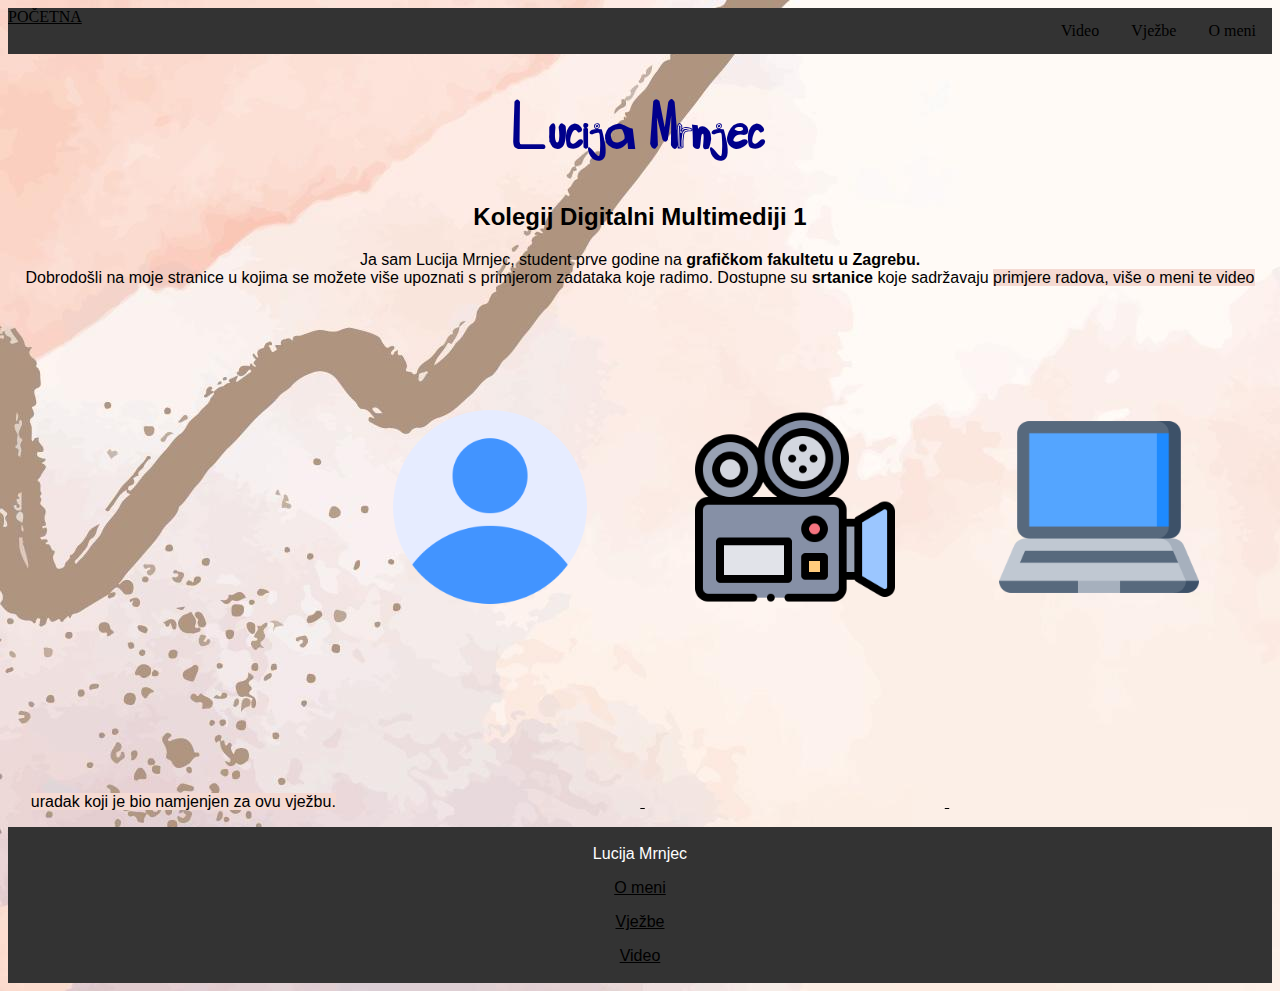
<file: index.html>
<!DOCTYPE html>
<html>
<head>
<meta charset="utf-8">
<meta charset="utf-8">
<title>Lucija Mrnjec-moj html dokument</title>
<link rel="stylesheet" href="style.css"/>
	 <style>
	 h1 {
	     font-size: 60px;
		 color: DarkBlue;
		 font-family: LucijaMrnjec;
	    }
	</style>
</head>
<body>
	<nav>
		<ul>
		  <a href="index.html">POČETNA</a>
			<li><a href="o meni.html">O meni</a></li>
			<li><a href="vjezbe.html">Vježbe</a></li>
			<li><a href="video.html">Video</a></li>
		</ul>
	</nav>
	<h1>Lucija Mrnjec</h1>
	<h2>Kolegij Digitalni Multimediji 1</h2>
	<p> Ja sam Lucija Mrnjec, student prve godine na <b>grafičkom fakultetu u Zagrebu.</b><br> Dobrodošli na moje stranice u kojima se možete više upoznati s primjerom
	zadataka koje radimo. Dostupne su <b>srtanice</b> koje sadržavaju <mark>primjere radova, više o meni te video uradak koji je bio namjenjen za ovu vježbu.</mark>
	<a href="o meni.html">
	<img src="slike1/user.png"/>
	</a>
	<a href="video.html">
	<img src="slike1/camera.png"/>
	<a href="vjezbe.html">
	<img src="slike1/laptop.png"/>
	</a>
<footer>
  <p>Lucija Mrnjec</p>
  <p><a href="o meni.html">O meni</a></p>
  <p><a href="vjezbe.html">Vježbe</a></p>
  <p><a href="video.html">Video</a></p>
  
</footer>
	
	
</body>
</html>
</file>
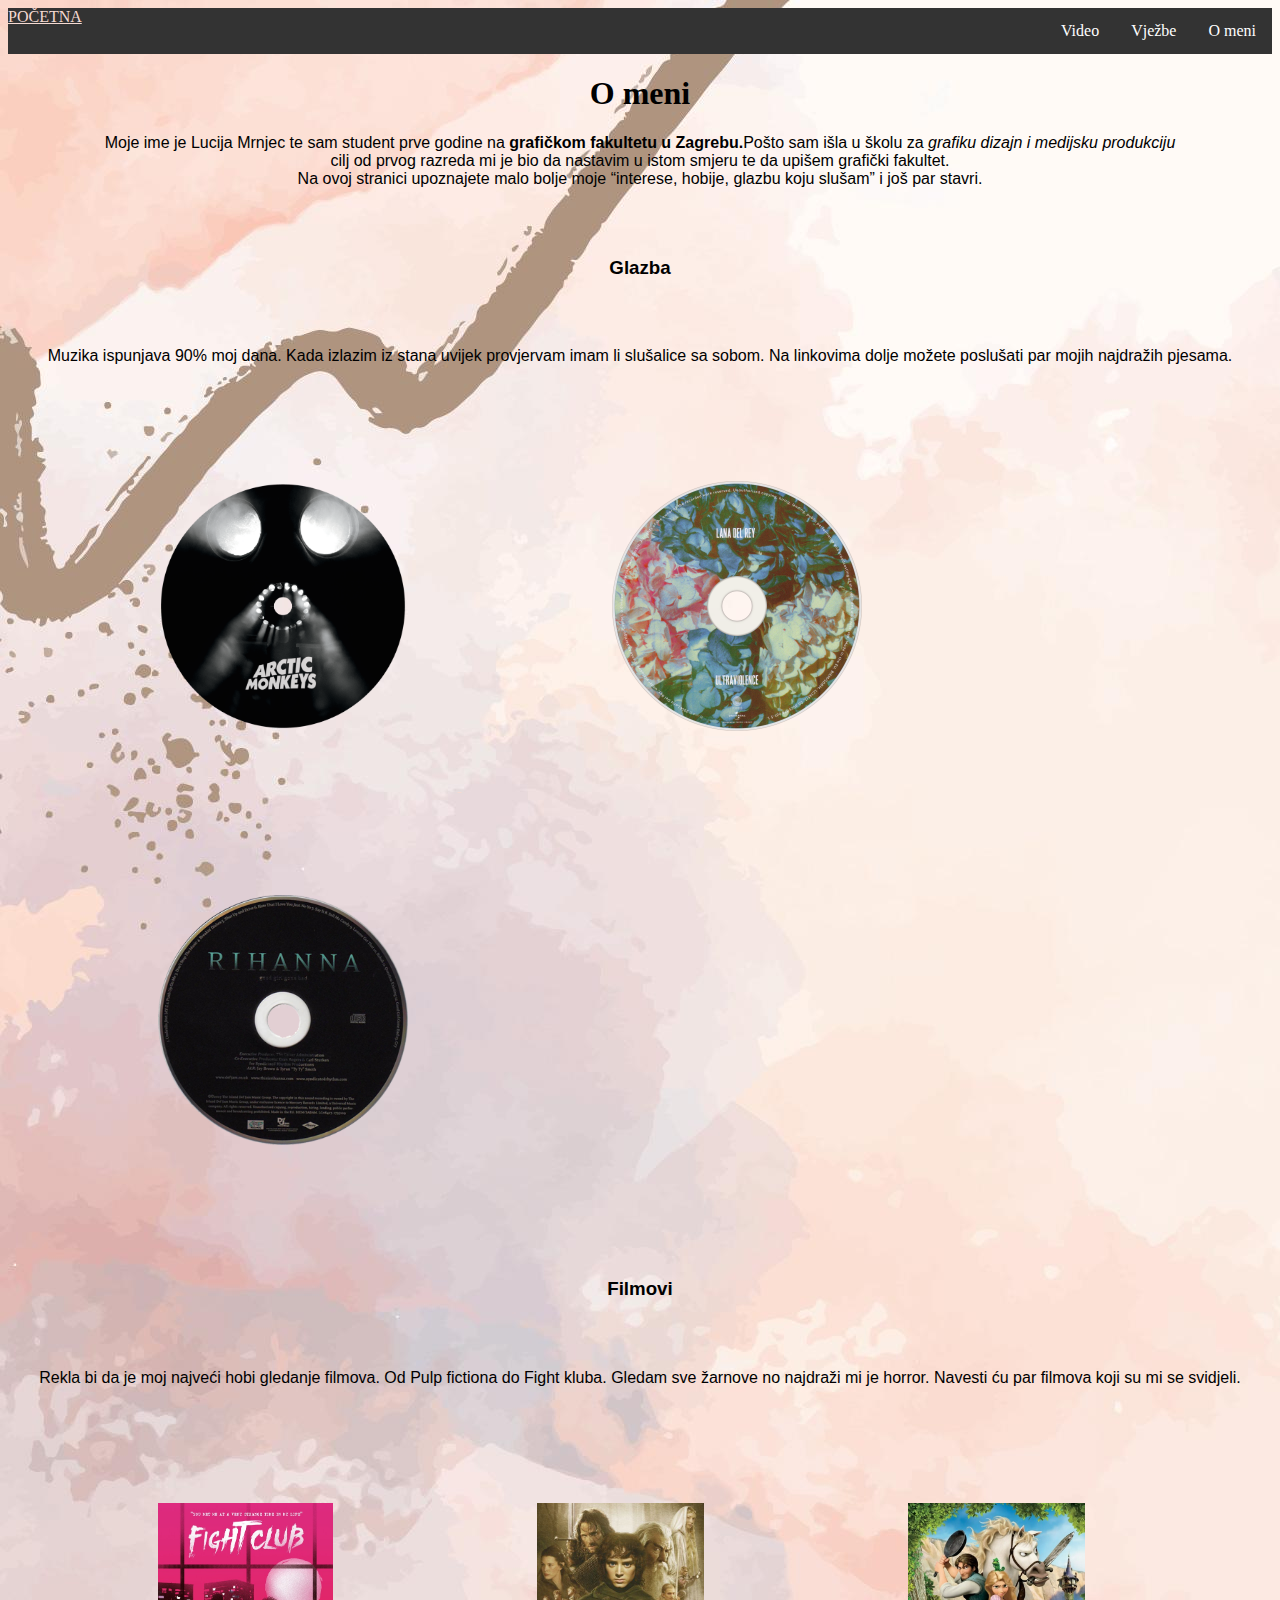
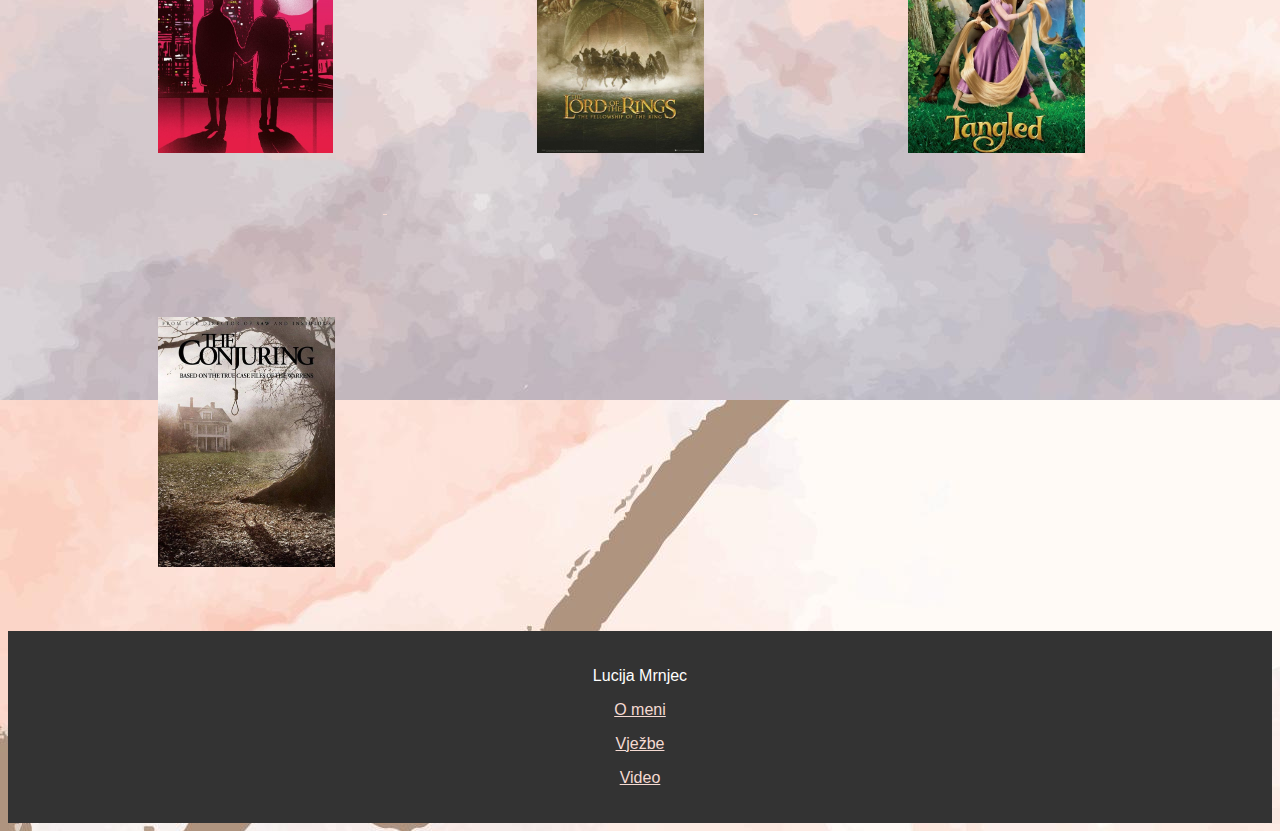
<file: o meni.html>
<!DOCTYPE html>
<html>
<head>
<meta charset="utf-8">
<title>Lucija Mrnjec-moj html dokument</title>
<link rel="stylesheet" href="style2.css"/>
</head>
<body>
	<nav>
		<ul>
		  <a href="index.html">POČETNA</a>
			<li><a href="o meni.html">O meni</a></li>
			<li><a href="vjezbe.html">Vježbe</a></li>
			<li><a href="video.html">Video</a></li>
		</ul>
	</nav>

	<h1>O meni</h1>
	<p> Moje ime je Lucija Mrnjec te sam student prve godine na <b>grafičkom fakultetu u Zagrebu.</b>Pošto sam išla u
	školu za <i>grafiku dizajn i medijsku produkciju</i> <br/> cilj od prvog razreda mi je bio da nastavim u istom smjeru te da upišem
	grafički fakultet. <br/>Na ovoj stranici upoznajete malo bolje moje <q>interese, hobije, glazbu koju slušam</q> i još par stavri.
	<h3>Glazba</h3>
	<p>Muzika ispunjava 90% moj dana. Kada izlazim iz stana uvijek provjervam imam li slušalice
	sa sobom. Na linkovima dolje možete poslušati par mojih najdražih pjesama.</p>
	<a href="https://www.youtube.com/watch?v=ma9I9VBKPiw">
	<img src="slike1/artic.png"/>
	</a>
	<a href="https://www.youtube.com/watch?v=sxDdEPED0h8">
	<img src="slike1/lana.png"/>
	<a href="https://www.youtube.com/watch?v=sEhy-RXkNo0">
	<img src="slike1/rihana.png"/>
	</a>
	<h3>Filmovi</h3>
	<p>Rekla bi da je moj najveći hobi gledanje filmova. Od Pulp fictiona do Fight kluba. Gledam sve žarnove no najdraži mi je horror. 
	Navesti ću par filmova koji su mi se svidjeli.</p>
	<a href="https://www.youtube.com/watch?v=BdJKm16Co6M">
	<img src="slike1/klub.jpg"/>
	</a>
	<a href="https://www.youtube.com/watch?v=V75dMMIW2B4">
	<img src="slike1/lotr.jpg"/>
	<a href="https://www.youtube.com/watch?v=ycoY201RTRo">
	<img src="slike1/zlatna.jpg"/>
		<a href="https://www.youtube.com/watch?v=ycoY201RTRo">
	<img src="slike1/horror.jpg"/>
	</a>

<footer>
  <p>Lucija Mrnjec</p>
  <p><a href="o meni.html">O meni</a></p>
  <p><a href="vjezbe.html">Vježbe</a></p>
  <p><a href="video.html">Video</a></p>
</footer>
	
</body>
</html>
</file>
<file: style.css>
@charset "utf-8";
@font-face {
	font-family: LucijaMrnjec;
	src:url("font/LucijaMrnjec.ttf");
}
body {
  background-image: url("slike1/pozadina.jpg");
    background-size: auto;
	width: auto;
	height: auto;
}
a:link {

	color: black;
}
	
h2{
	text-align: center;
	font-family: Arial, Helvetica, sans-serif;
}
h1{
	text-align: center;
}
p{
	text-align: center;
	font-family: Arial, Helvetica, sans-serif;
}



img {
	height: 200px;
	margin-bottom: 150px;
	margin-top: 70px;
	padding: 50px;

}

img:hover {
	opacity: 0.3;
}
h3{
	display: block;
	padding: 500px;
	margin: 500;
	font-family: Arial, Helvetica, sans-serif;
	padding: 50px;
}
ul {
  list-style-type: none;
  margin: 0;
  padding: 0;
  overflow: hidden;
  background-color: #333;
}

li {
  float: right;
}

li a {
  display: block;
  color: white;
  text-align: center;
  padding: 14px 16px;
  text-decoration: none;
}

li a:hover {
  background-color: #111;
}
footer {
  text-align: center-left;
  padding: 2px;
  background-color: #333;
  color: white;
  font-family: Arial, Helvetica, sans-serif;
  
}
a {
  color: #F5DAD2;
}
mark {
  background-color: #F5DAD2;
  color: black;
}
video{
	margin-left: 400;
}
</file>
<file: style2.css>
@charset "utf-8";
/* CSS Document */
body {
  background-image: url("slike1/pozadina.jpg");
    background-size: auto;
	width: auto;
	height: auto;
	
h2{
	text-align: center;
	font-family: Arial, Helvetica, sans-serif;
}
h1{
	text-align: center;
}
p{
	text-align: center;
	font-family: Arial, Helvetica, sans-serif;
}



img {
	height: 250px;
	margin-bottom: 10px;
	margin-top: 50px;
	padding: 50px;
	margin-left: 100px;
	transition: all 0.2s ease-in;
}

img:hover {
	transform: scale(1.2) rotate(6deg);
}
	
h3{
	text-align: center;
	display: block;
	padding: 500px;
	margin: 500;
	font-family: Arial, Helvetica, sans-serif;
	padding: 50px;
}
ul {
  list-style-type: none;
  margin: 0;
  padding: 0;
  overflow: hidden;
  background-color: #333;
}

li {
  float: right;
}

li a {
  display: block;
  color: white;
  text-align: center;
  padding: 14px 16px;
  text-decoration: none;
}

li a:hover {
  background-color: #111;
}
footer {
  text-align: center-left;
  padding: 20px;
  background-color: #333;
  color: white;
  font-family: Arial, Helvetica, sans-serif;
  
}
a {
  color: #F5DAD2;
}
mark {
  background-color: #F5DAD2;
  color: black;
}
</file>
